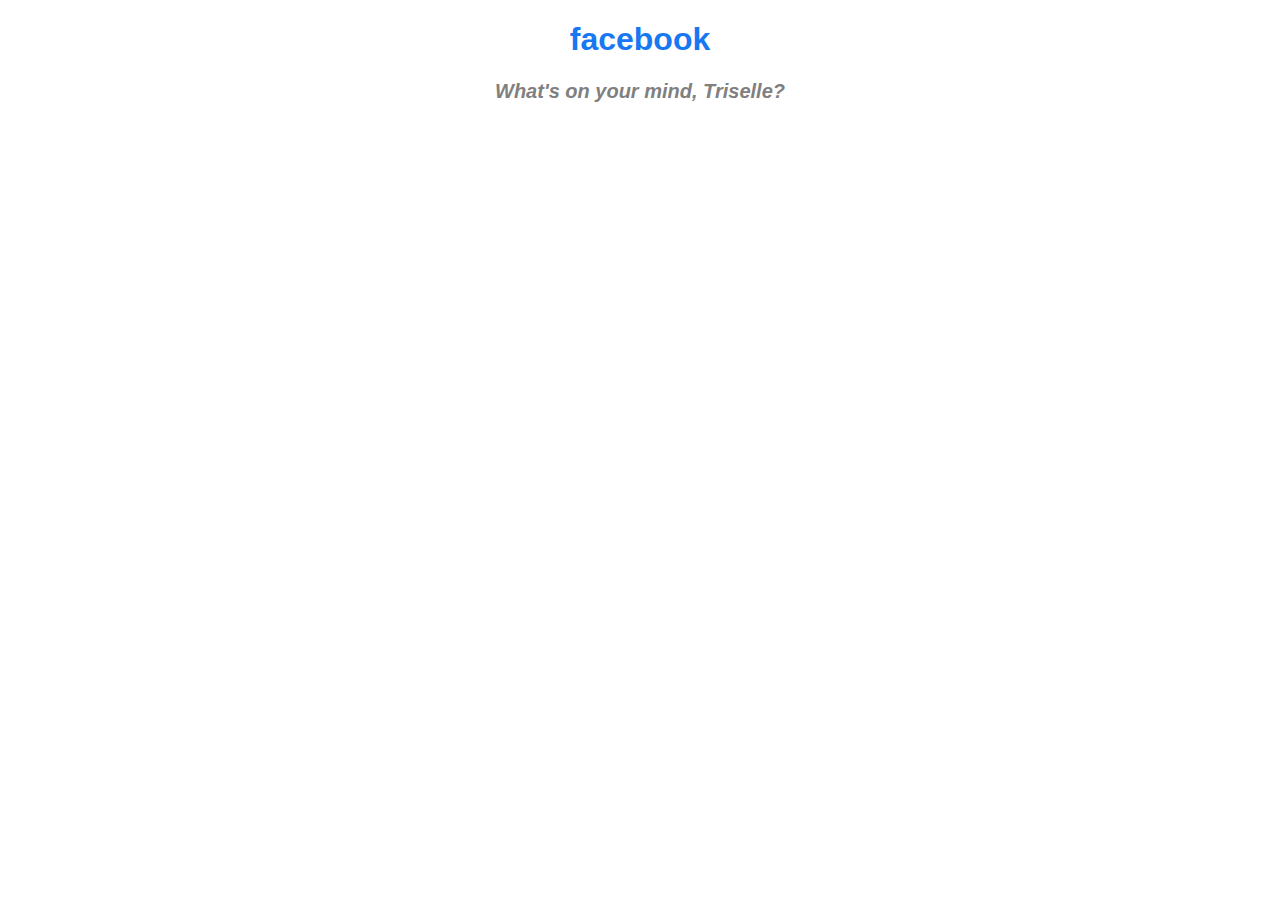
<file: Assigments-Exercises/CSS-Assigments/CSS-1/CSS1.html>
<!DOCTYPE html>

<html lang="en">

    <head>
        <meta charset="UTF-8">
        <meta name="viewport" content="width=device-width, initial-scale=1.0">
        <title>Facebook Logo Text</title>
        <link rel="stylesheet" href="./CSS1.css">
    </head>

    <body>
        <h1 class="fb-text-style">facebook</h1>
        <p class="fb-text-style">What's on your mind, Triselle?</p>
    </body>

</html>
</file>
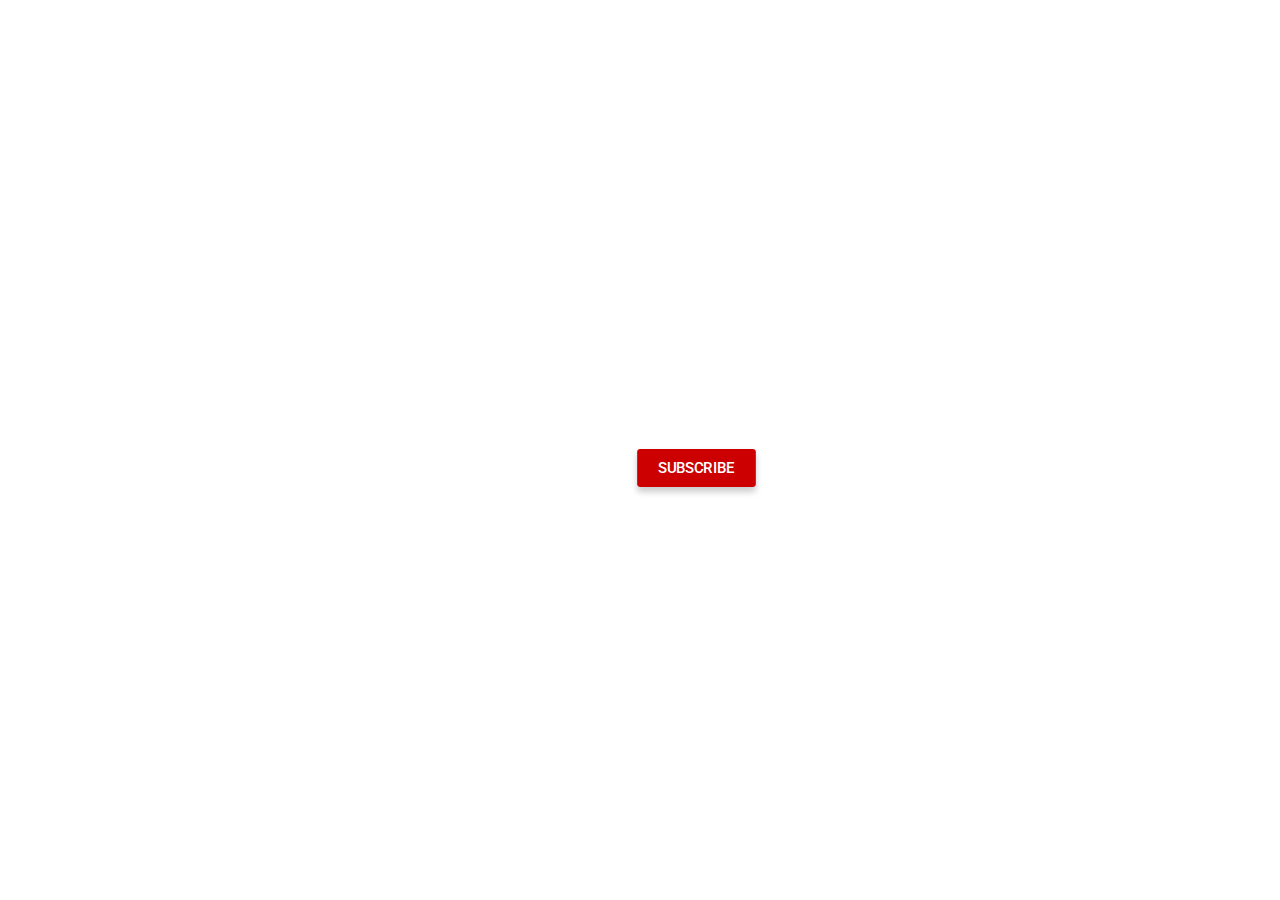
<file: Assigments-Exercises/CSS-Assigments/CSS-2/CSS2.html>
<!DOCTYPE html>
<html lang="en">
<head>
    <meta charset="UTF-8">
    <meta name="viewport" content="width=device-width, initial-scale=1.0">
    <link rel = "stylesheet" href = "CSS2.css">
    <link rel="preconnect" href="https://fonts.googleapis.com">
    <link rel="preconnect" href="https://fonts.gstatic.com" crossorigin>
    <link href="https://fonts.googleapis.com/css2?family=Roboto:ital,wght@0,100;0,300;0,400;0,500;0,700;0,900;1,100;1,300;1,400;1,500;1,700;1,900&display=swap" rel="stylesheet">
    <title>Button Styling</title>
</head>
<body>
    <div style =
    "position: absolute;
    left: 50%;
    right: 50%;
    top: 50%;">
        <button class = "subscribe-button">
            SUBSCRIBE
        </button>
    </div>
</body>
</html>
</file>
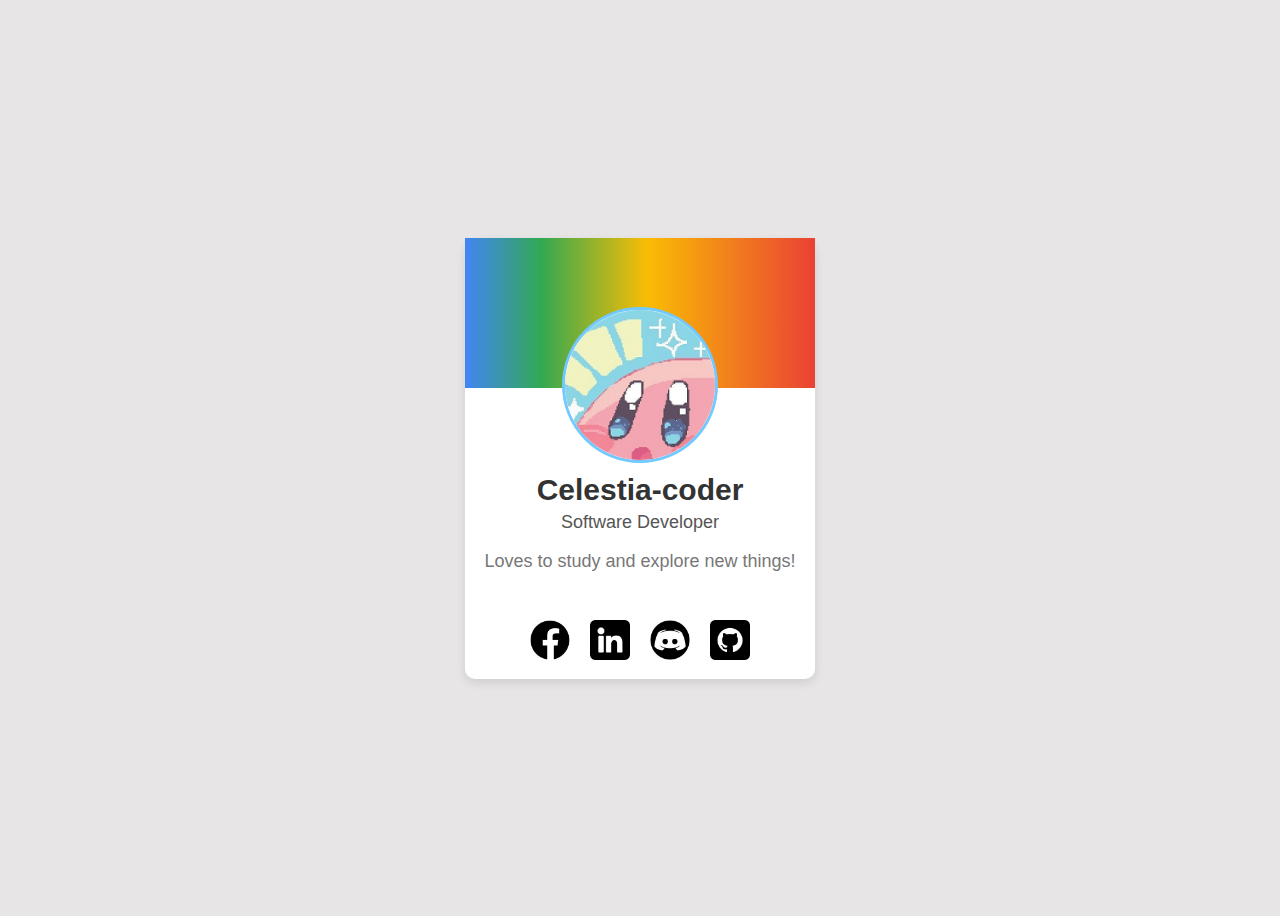
<file: Assigments-Exercises/CSS-Assigments/CSS-3/CSS3.html>
<!DOCTYPE html>
<html lang="en">

<head>
    <meta charset="UTF-8">
    <meta name="viewport" content="width=device-width, initial-scale=1.0">
    <title>Profile Card</title>
    <link rel="stylesheet" href="CSS3.css">
    <link rel="preconnect" href="https://fonts.googleapis.com">
    <link rel="preconnect" href="https://fonts.gstatic.com" crossorigin>
    <link href="https://fonts.googleapis.com/css2?family=Source+Sans+3:ital,wght@0,200..900;1,200..900&display=swap"
        rel="stylesheet">
</head>

<body>
    <div class="profile-card">
        <!--Cover Photo-->
        <div class="cover-photo">
            <img src="./images/cover-photo.png" alt="Cover Photo">
        </div>

        <!--Profile Content-->
        <div class="profile-content">
            <div class="profile-picture">
                <img src="./images/kirby_png.png" alt="Profile Picture">
            </div>
            <div class="profile-info">
                <h2>Celestia-coder</h2>
                <p class="title">Software Developer</p>
                <p class="bio">Loves to study and explore new things!</p>
            </div>
        </div>

        <!--Socials-->
        <div class="social">
            <ul>
                <li><a href="https://facebook.com" target="_blank"><img src="images/facebook.png" alt="Facebook"></a>
                </li>
                <li><a href="https://linkedin.com" target="_blank"><img src="images/linkedin.png" alt="LinkedIn"></a>
                </li>
                <li><a href="https://discord.com" target="_blank"><img src="images/discord (1).png" alt="Discord"></a>
                </li>
                <li><a href="https://github.com/Celestia-coder" target="_blank"><img src="images/github.png" alt="GitHub"></a></li>
            </ul>
        </div>
    </div>
</body>

</html>
</file>
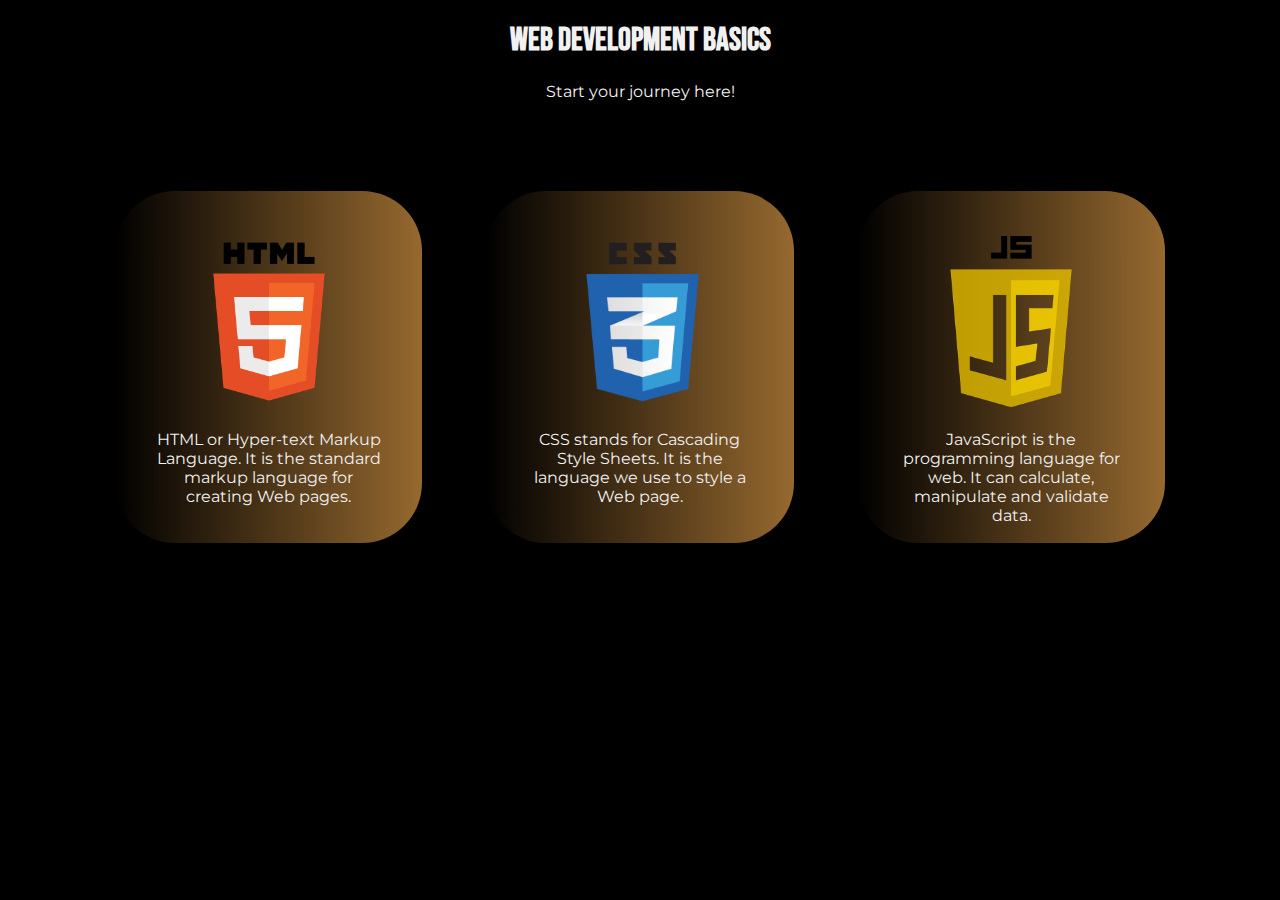
<file: Assigments-Exercises/CSS-Assigments/CSS-4/CSS4.html>
<!DOCTYPE html>
<html lang="en">
<head>
    <meta charset="UTF-8">
    <meta name="viewport" content="width=device-width, initial-scale=1.0">
    <link rel="stylesheet" href="CSS4.css">
    <link rel="preconnect" href="https://fonts.googleapis.com">
    <link rel="preconnect" href="https://fonts.gstatic.com" crossorigin>
    <link href="https://fonts.googleapis.com/css2?family=Source+Sans+3:ital,wght@0,200..900;1,200..900&display=swap" rel="stylesheet">
    <title>Flexbox Layout</title>
</head>
<body>
    <h1>Web Development Basics</h1>
    <p id="subtitle">Start your journey here!</p>

    <div class="flexboxContainer">

            <div id = "box1" class="box">
                <a href="https://www.w3schools.com/html/html_intro.asp" target="_blank">

                    <img src="./images/logoHtml.png" alt="html logo.png">
                    <p>HTML or Hyper-text Markup Language. It is the standard markup language for creating Web pages.</p>
                </a>
            </div>

            <div id = "box2" class="box">
                <a href="https://www.w3schools.com/css/default.asp" target="_blank">

                    <img src="./images/logoCss.png" alt="html logo.png">
                    <p>CSS stands for Cascading Style Sheets. It is the language we use to style a Web page.</p>
                </a>
            </div>

            <div id = "box3" class="box">
                <a href="https://www.w3schools.com/js/default.asp" target="_blank">
                    <img src="./images/logoJs.png" alt="html logo.png">
                    <p>JavaScript is the programming language for web. It can calculate, manipulate and validate data.</p>
                </a>
            </div>
            
    </div>
        
</body>
</html>
</file>
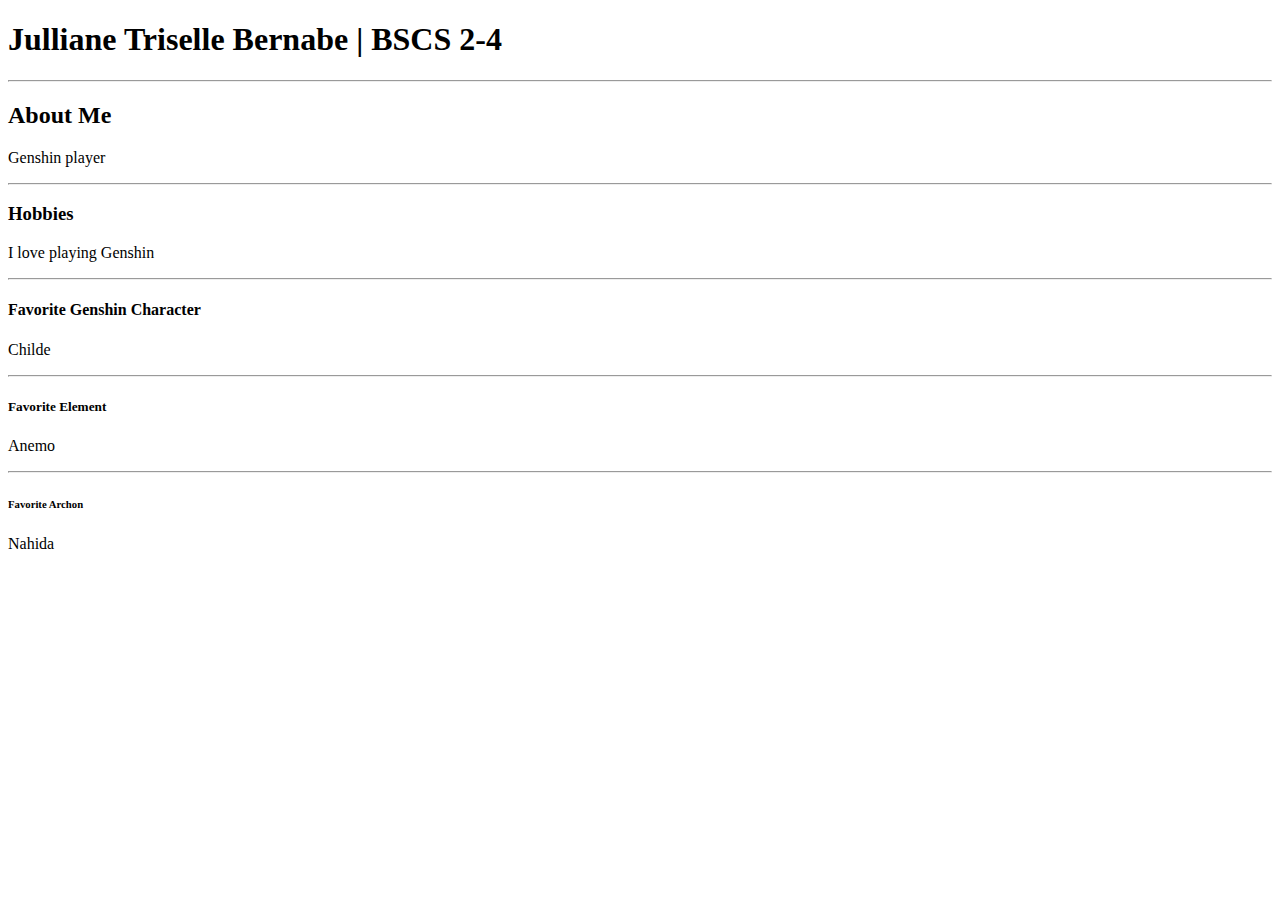
<file: Assigments-Exercises/HTML-Assigments/HTML-2/HTML-2.html>
<!DOCTYPE html>
<html lang="en">

<head>
    <meta charset="UTF-8">
    <meta name="viewport" content="width=device-width, initial-scale=1.0">
    <title>Julliane Triselle Bernabe</title>
</head>

<body>
    <h1>Julliane Triselle Bernabe | BSCS 2-4</h1>

    <hr>

    <h2>About Me</h2>
    <p>Genshin player</p>

    <hr>

    <h3>Hobbies</h3>
    <p>I love playing Genshin</p>

    <hr>

    <h4>Favorite Genshin Character</h4>
    <p>Childe</p>

    <hr>

    <h5>Favorite Element</h5>
    <p>Anemo</p>

    <hr>

    <h6>Favorite Archon</h6>
    <p>Nahida</p>
</body>

</html>
</file>
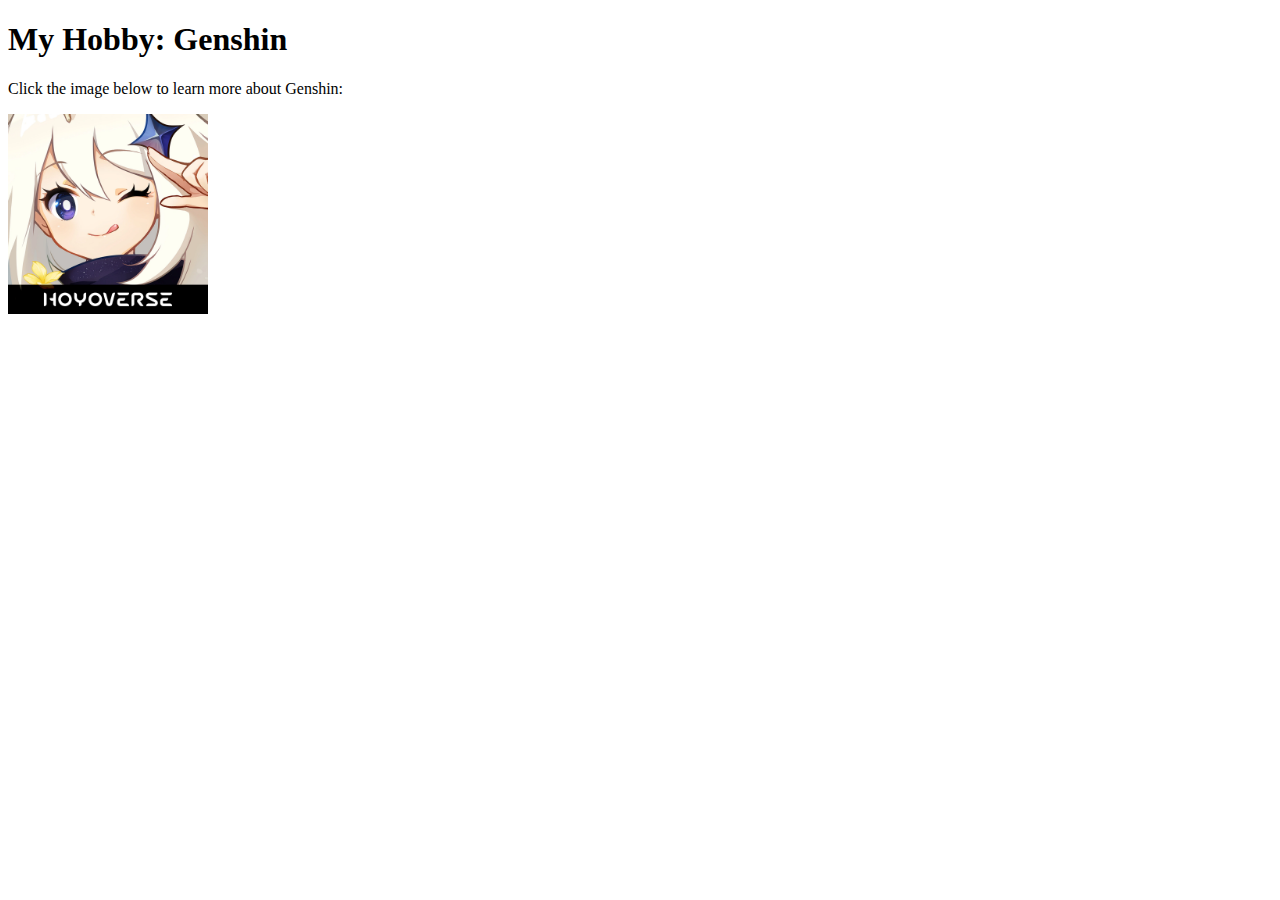
<file: Assigments-Exercises/HTML-Assigments/HTML-3/hobby.html>
<!DOCTYPE html>
<html lang="en">

<head>
    <meta charset="UTF-8">
    <meta name="viewport" content="width=device-width, initial-scale=1.0">
    <title>Clickable Image Link</title>
</head>

<body>
    <h1>My Hobby: Genshin</h1>
    <p>Click the image below to learn more about Genshin:</p>
    
    <a href="https://genshin.hoyoverse.com/en/" target="_blank"> 
        <img src="Genshin_Impact.webp" alt="Genshin Logo"
        style="width: 200px; height: auto;">
    </a>

</body>

</html>
</file>
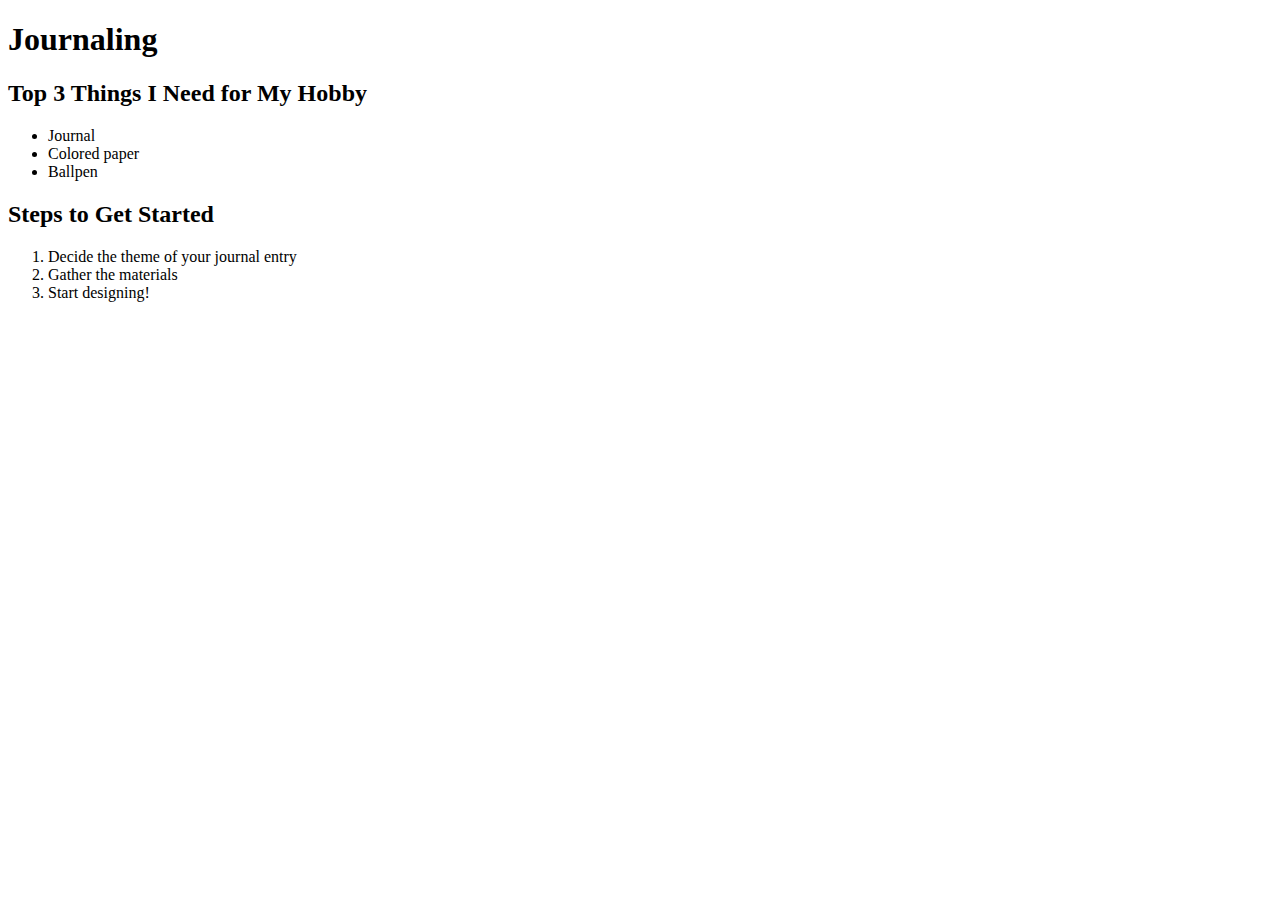
<file: Assigments-Exercises/HTML-Assigments/HTML-4/HTML-4.html>
<!DOCTYPE html>
<html lang="en">

<head>
    <meta charset="UTF-8" />
    <meta name="viewport" content="width=device-width, initial-scale=1.0" />
    <title>Favorites List</title>
</head>

<body>

    <h1>Journaling</h1>

    <h2>Top 3 Things I Need for My Hobby</h2>
    <ul>
        <li>Journal</li>
        <li>Colored paper</li>
        <li>Ballpen</li>
    </ul>

    <h2>Steps to Get Started</h2>
    <ol>
        <li>Decide the theme of your journal entry</li>
        <li>Gather the materials</li>
        <li>Start designing!</li>
    </ol>
</body>

</html>
</file>
<file: Assigments-Exercises/CSS-Assigments/CSS-1/CSS1.css>
h1{
    color: #1877F2;
}

p {
    font-size: 20px;
    color: gray;
    font-weight: bold;
    font-style: italic;
}

h1, p {
    text-align: center;
    font-family: sans-serif;
}
</file>
<file: Assigments-Exercises/CSS-Assigments/CSS-2/CSS2.css>
.subscribe-button{
    background-color: #FF0000;
    color:#FFFFFF;
    font-family: 'Roboto', sans-serif;
    font-size: 14px;
    font-weight: 500;
    text-transform: capitalize;
    padding: 10px 20px;
    border: none;
    border-radius: 3px;
    cursor: pointer;
    box-shadow: 0 1px 3px rgba(0, 0, 0, 0.12);
    transition: all 0.2 ease-in-out;
    outline: none;
}

:hover .subscribe-button{
    background-color: #CC0000;
    box-shadow: 0 4px 6px  rgba(0, 0, 0, 0.2);
    transform: scale(1.05);
}

:active .subscribe-button{
    background-color: #990000;
    transform: scale(0.98);
    box-shadow: 0 1px 3px rgba(0, 0, 0, 0.12);
}
</file>
<file: Assigments-Exercises/CSS-Assigments/CSS-3/CSS3.css>
body {
  font-family: "Segoe UI", Tahoma, Geneva, Verdana, sans-serif;
  background-color: #d7d4d49c;
  display: flex;
  justify-content: center;
  align-items: center;
  height: 100vh;
}

.profile-card {
  width: 350px;
  height: auto;
  background-color: #ffffff;
  border-radius: 10px;
  box-shadow: 0 4px 10px rgba(0, 0, 0, 0.1);
  text-align: center;
}

.cover-photo img {
  width: 100%;
  height: 150px;
  object-fit: cover;
}

.profile-content {
  padding: 15px;
  position: relative;
  margin-top: -100px;
}

.profile-picture {
  width: 150px;
  height: 150px;
  border: 3px solid #71c9ff;
  border-radius: 50%;
  margin: 0 auto;
  overflow: hidden;
  background-color: #ffffff;
  position: relative;
  z-index: 2;
}

.profile-picture img {
  width: 100%;
  height: 100%;
  object-fit: cover;
}

.profile-info h2 {
  font-size: 30px;
  font-weight: bold;
  margin: 10px 0 5px;
  color: #333333;
}

.profile-info .title {
    font-size: 18px;
    color: #555555;
    margin: 5px 0;
}

.profile-info .bio {
    font-size: 18px;
    color: #777777;
    margin-top: 18px;
}

.social {
    margin: 5px;
}

.social ul {
    display: flex;
    justify-content: center;
    padding: 0;
    margin: 0;
    list-style: none;
    gap: space-between;
}

.social li {
    display: inline-block;
}

.social a{
    display: inline-block;
    width: 40px;
    height: 40px;
    border: 50%;
    overflow: hidden;
    margin: 10px;
}

.social img {
    width: 100%;
    height: 100%;
}
</file>
<file: Assigments-Exercises/CSS-Assigments/CSS-4/CSS4.css>
@import url("https://fonts.googleapis.com/css2?family=Bebas+Neue&family=Montserrat:ital,wght@0,100..900;1,100..900&display=swap");

body {
  margin: 0;
  padding: 0;
  border: 0;
  background-color: #000000;
}

h1, p {
  color: #f1f1f1;
  text-align: center;
  font-family: "Bebas Neue", sans-serif;
}

p, #subtitle {
  font-family: "Montserrat", sans-serif;
}

.flexboxContainer {
  width: 100%;
  height: 500px;

  display: flex;
  flex-direction: row;
  align-items: center;
  justify-content: center;
  gap: 5%;
}

.flexboxContainer > div {
  width: 18%;
  height: 55%;
  background-image: linear-gradient(
    to right,
    rgba(31, 47, 99, 0),
    rgb(150, 105, 47)
  );
  border-radius: 60px;
  flex-direction: column;
  gap: 5%;
  padding: 3%;
  transition-duration: pointer;

}

a {
    text-decoration: none;
    font-family: 'Montserrat';
    display: flex;
    justify-content: center;
    align-items: center;
    flex-direction: column;
}

img {
    width: 80%;
}

.flexboxContainer > div:hover {
    background-color: rgba(7, 194, 7, 0.335);
    box-shadow: 0 0 20px 10px rgba(7, 194, 7, 0.335);
}
</file>
